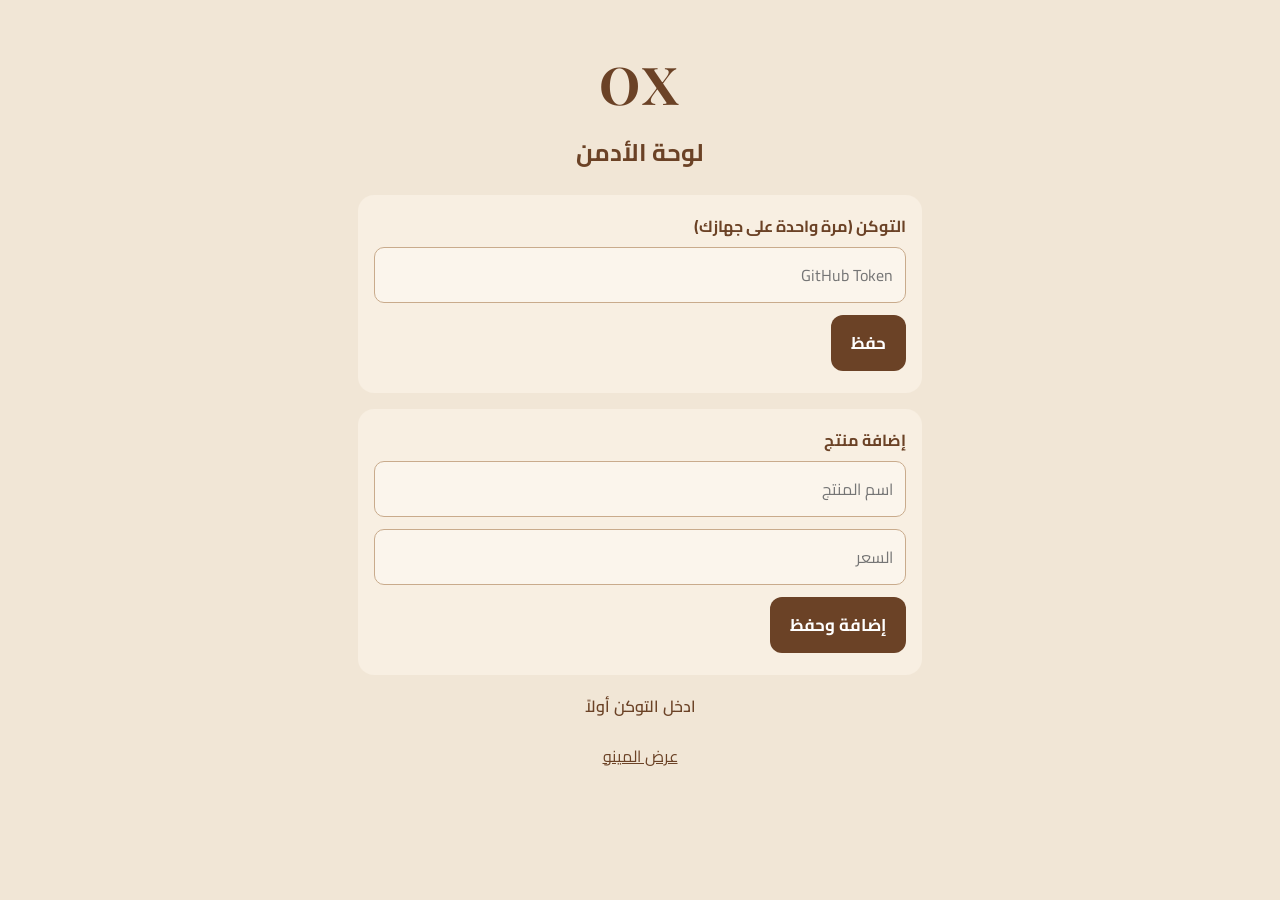
<file: admin.html>
<!doctype html>
<html lang="ar" dir="rtl">

<head>
    <meta charset="utf-8">
    <meta name="viewport" content="width=device-width,initial-scale=1">
    <link
        href="https://fonts.googleapis.com/css2?family=Cairo:wght@400;600;700&family=Playfair+Display:wght@500&display=swap"
        rel="stylesheet">
    <link rel="stylesheet" href="style.css">
    <meta name="robots" content="noindex">
    <title>لوحة الأدمن</title>
    <style>
        #list .row {
            grid-template-columns: 1fr auto;
            grid-template-areas: none
        }

        #list .row span {
            grid-area: auto
        }
    </style>
</head>

<body>
    <div class="wrap">
        <h1 class="logo" style="font-size:52px">OX</h1>
        <h2>لوحة الأدمن</h2>
        <div class="card"><b>التوكن (مرة واحدة على جهازك)</b>
            <input id="tok" type="password" placeholder="GitHub Token">
            <button onclick="saveTok()">حفظ</button>
        </div>
        <div class="card"><b>إضافة منتج</b>
            <input id="n" placeholder="اسم المنتج">
            <input id="p" type="number" placeholder="السعر">
            <button onclick="add()">إضافة وحفظ</button>
        </div>
        <div id="msg"></div>
        <div id="list"></div>
        <a class="back" href="menu.html">عرض المينو</a>
    </div>
    <script src="config.js"></script>
    <script>
        const api = "https://api.github.com/repos/" + CONFIG.GH_OWNER + "/" + CONFIG.GH_REPO + "/contents/menu.json";
        let items = [], sha = "";
        const H = () => ({ Authorization: "Bearer " + localStorage.oxtok, Accept: "application/vnd.github+json" });
        const say = t => msg.textContent = t;
        const esc = s => String(s).replace(/[&<>"]/g, c => ({ "&": "&amp;", "<": "&lt;", ">": "&gt;", '"': "&quot;" }[c]));

        function saveTok() { localStorage.oxtok = tok.value.trim(); tok.value = ""; say("تم حفظ التوكن"); load(); }

        async function load() {
            if (!localStorage.oxtok) { say("ادخل التوكن أولاً"); return; }
            const r = await fetch(api + "?t=" + Date.now(), { headers: H() });
            if (!r.ok) { say("خطأ: تأكد من التوكن واسم الريبو"); return; }
            const j = await r.json(); sha = j.sha;
            items = JSON.parse(decodeURIComponent(escape(atob(j.content.replace(/\n/g, ""))))).items;
            draw(); say("");
        }

        function draw() {
            list.innerHTML = items.map((i, k) =>
                '<div class="row"><span>' + esc(i.name) + ' - ' + i.price + '</span><button class="del" onclick="del(' + k + ')">حذف</button></div>'
            ).join("");
        }

        async function save() {
            const body = { message: "update menu", sha, content: btoa(unescape(encodeURIComponent(JSON.stringify({ items }, null, 2)))) };
            const r = await fetch(api, { method: "PUT", headers: H(), body: JSON.stringify(body) });
            if (r.ok) { sha = (await r.json()).content.sha; say("تم الحفظ ✔ (يظهر للزبائن خلال دقايق)"); } else say("فشل الحفظ");
        }

        function add() {
            if (!n.value || !p.value) return;
            items.push({ name: n.value.trim(), price: +p.value });
            n.value = p.value = ""; draw(); save();
        }
        function del(k) { if (confirm("متأكد؟")) { items.splice(k, 1); draw(); save(); } }
        load();
    </script>
</body>

</html>
</file>
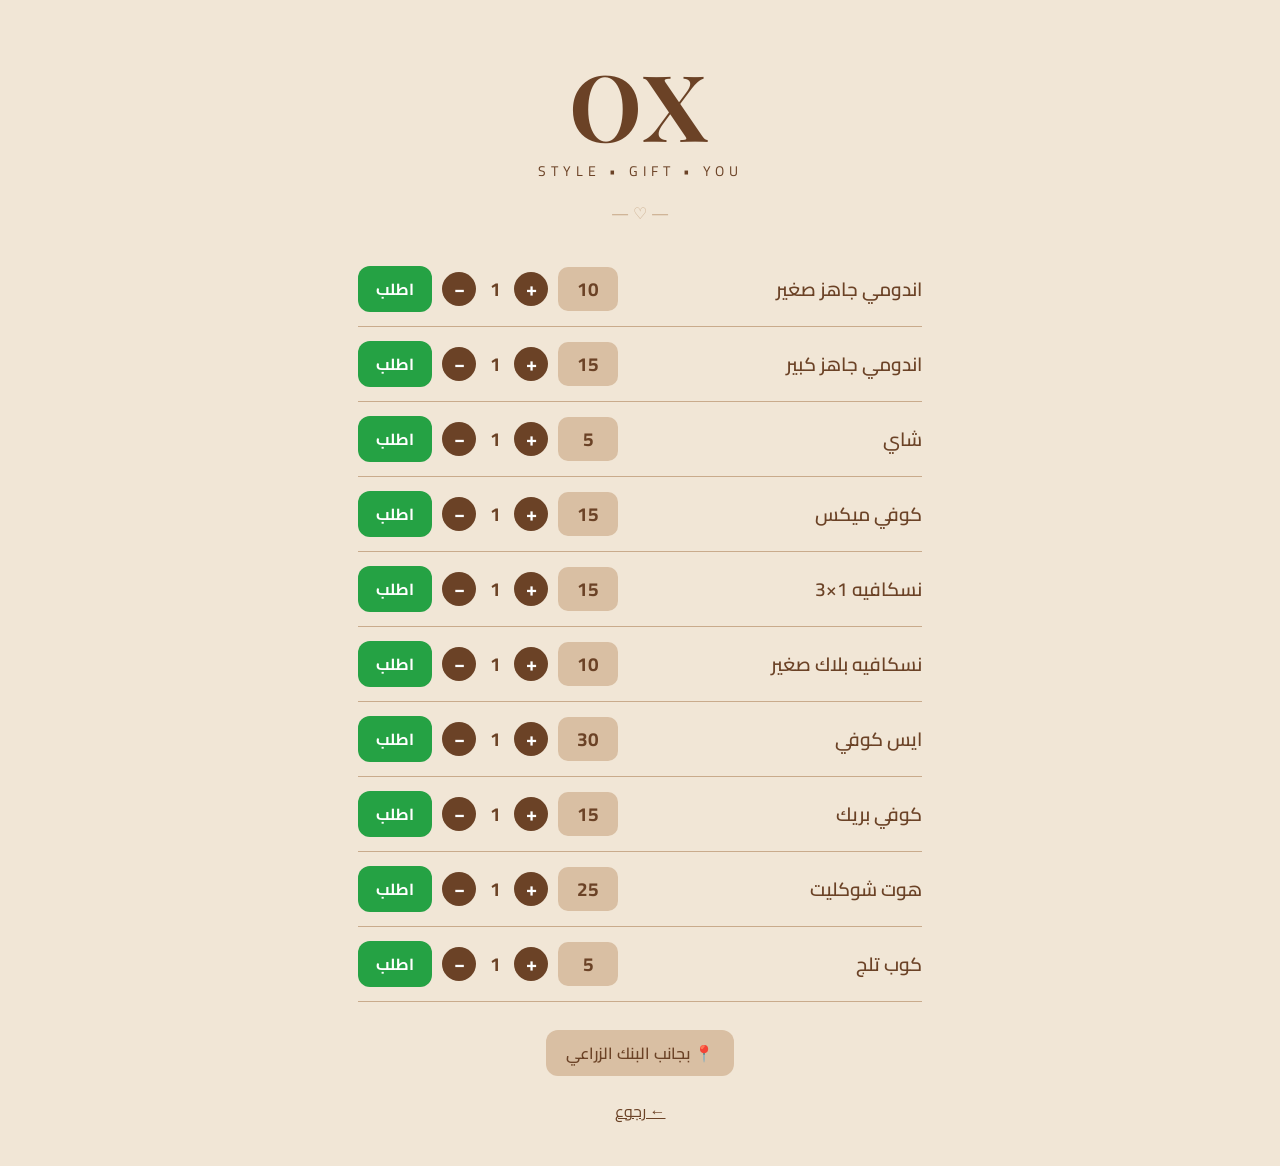
<file: menu.html>
<!doctype html>
<html lang="ar" dir="rtl">

<head>
    <meta charset="utf-8">
    <meta name="viewport" content="width=device-width,initial-scale=1">
    <link
        href="https://fonts.googleapis.com/css2?family=Cairo:wght@400;600;700&family=Playfair+Display:wght@500&display=swap"
        rel="stylesheet">
    <link rel="stylesheet" href="style.css">
    <title>المينو - OX</title>
</head>

<body>
    <div class="wrap">
        <h1 class="logo">OX</h1>
        <div class="tag">STYLE • GIFT • YOU</div>
        <div class="sep">— ♡ —</div>
        <div id="list">جاري التحميل...</div>
        <a class="foot" id="addr">📍 بجانب البنك الزراعي</a>
        <a class="back" href="index.html">← رجوع</a>
    </div>
    <script src="config.js"></script>
    <script>
        let items = [], qty = [];
        const esc = s => String(s).replace(/[&<>"]/g, c => ({ "&": "&amp;", "<": "&lt;", ">": "&gt;", '"': "&quot;" }[c]));

        if (CONFIG.ADDRESS_URL) { addr.href = CONFIG.ADDRESS_URL; addr.target = "_blank"; addr.rel = "noopener"; }

        function draw() {
            list.innerHTML = items.map((i, k) =>
                '<div class="row">' +
                '<span class="name">' + esc(i.name) + '</span>' +
                '<span class="price">' + i.price + '</span>' +
                '<span class="qty"><button onclick="chg(' + k + ',1)">+</button><b>' + qty[k] + '</b><button onclick="chg(' + k + ',-1)">−</button></span>' +
                '<button class="ord" onclick="order(' + k + ')">اطلب</button>' +
                '</div>'
            ).join("");
        }

        function chg(k, d) { qty[k] = Math.max(1, qty[k] + d); draw(); }

        function order(k) {
            const i = items[k], q = qty[k];
            const msg = "طلب جديد:\n• " + i.name + " × " + q + "\nالإجمالي: " + (i.price * q) + " جنيه";
            window.open("https://wa.me/" + CONFIG.WA_NUMBER + "?text=" + encodeURIComponent(msg), "_blank");
        }

        fetch("menu.json?t=" + Date.now())
            .then(r => r.json())
            .then(d => { items = d.items; qty = items.map(() => 1); draw(); })
            .catch(() => list.textContent = "تعذر تحميل المينو");
    </script>
</body>

</html>
</file>
<file: style.css>
:root {
    --bg: #f1e6d6;
    --brown: #6b4226;
    --tan: #d9bfa3;
    --line: #c9ab8c
}

* {
    box-sizing: border-box
}

html {
    -webkit-text-size-adjust: 100%
}

body {
    margin: 0;
    min-height: 100vh;
    background: var(--bg);
    color: var(--brown);
    font-family: 'Cairo', sans-serif;
    display: flex;
    justify-content: center
}

.wrap {
    width: 100%;
    max-width: 520px;
    padding: 28px 18px 40px;
    text-align: center
}

.logo {
    font-family: 'Playfair Display', serif;
    font-size: clamp(56px, 16vw, 92px);
    letter-spacing: 4px;
    margin: 10px 0 0;
    line-height: 1
}

.tag {
    letter-spacing: 5px;
    font-size: clamp(11px, 3vw, 14px);
    margin: 8px 0 14px;
    direction: ltr
}

.sep {
    color: var(--line);
    margin: 0 0 24px
}

.btn {
    display: flex;
    align-items: center;
    justify-content: space-between;
    gap: 12px;
    background: var(--tan);
    color: var(--brown);
    text-decoration: none;
    font-weight: 700;
    font-size: clamp(16px, 4.6vw, 20px);
    padding: 18px 22px;
    border-radius: 16px;
    margin: 14px 0;
    box-shadow: 0 2px 0 var(--line)
}

.btn span {
    font-size: 26px
}

.row {
    display: grid;
    grid-template-columns: 1fr auto auto auto;
    align-items: center;
    gap: 10px;
    padding: 14px 0;
    border-bottom: 1px solid var(--line);
    font-size: clamp(16px, 4.4vw, 19px);
    font-weight: 600
}

.name {
    text-align: right
}

.price {
    background: var(--tan);
    border-radius: 10px;
    padding: 4px 16px;
    font-weight: 700;
    min-width: 60px
}

.qty {
    display: flex;
    align-items: center;
    gap: 8px
}

.qty button {
    margin: 0;
    padding: 0;
    width: 34px;
    height: 34px;
    border-radius: 50%;
    font-size: 20px;
    line-height: 1
}

.qty b {
    min-width: 22px;
    text-align: center
}

button.ord {
    background: #25a244;
    margin: 0;
    padding: 8px 18px;
    font-size: 16px
}

.foot {
    margin-top: 28px;
    background: var(--tan);
    display: inline-block;
    padding: 8px 20px;
    border-radius: 12px;
    font-weight: 600;
    color: inherit;
    text-decoration: none
}

input {
    font-family: inherit;
    font-size: 16px;
    width: 100%;
    padding: 12px;
    margin: 6px 0;
    border: 1px solid var(--line);
    border-radius: 10px;
    background: #fbf5ec;
    color: var(--brown)
}

button {
    font-family: inherit;
    font-size: 17px;
    font-weight: 700;
    border: 0;
    border-radius: 12px;
    padding: 12px 20px;
    background: var(--brown);
    color: #fff;
    cursor: pointer;
    margin: 6px 0
}

button.del {
    background: #b5523b;
    padding: 6px 12px;
    font-size: 14px
}

.card {
    background: #f8efe2;
    border-radius: 16px;
    padding: 16px;
    margin: 16px 0;
    text-align: right
}

#msg {
    min-height: 24px;
    font-weight: 600
}

a.back {
    color: var(--brown);
    display: block;
    margin-top: 20px
}

/* موبايل صغير: الاسم والسعر في سطر، والكمية وزرار اطلب في سطر تحته */
@media(max-width:460px) {
    .row {
        grid-template-columns: 1fr auto;
        grid-template-areas: "name price" "qty ord"
    }

    .name {
        grid-area: name
    }

    .price {
        grid-area: price
    }

    .qty {
        grid-area: qty
    }

    button.ord {
        grid-area: ord;
        justify-self: end
    }
}

/* شاشات كبيرة */
@media(min-width:768px) {
    .wrap {
        max-width: 600px;
        padding-top: 48px
    }
}
</file>
